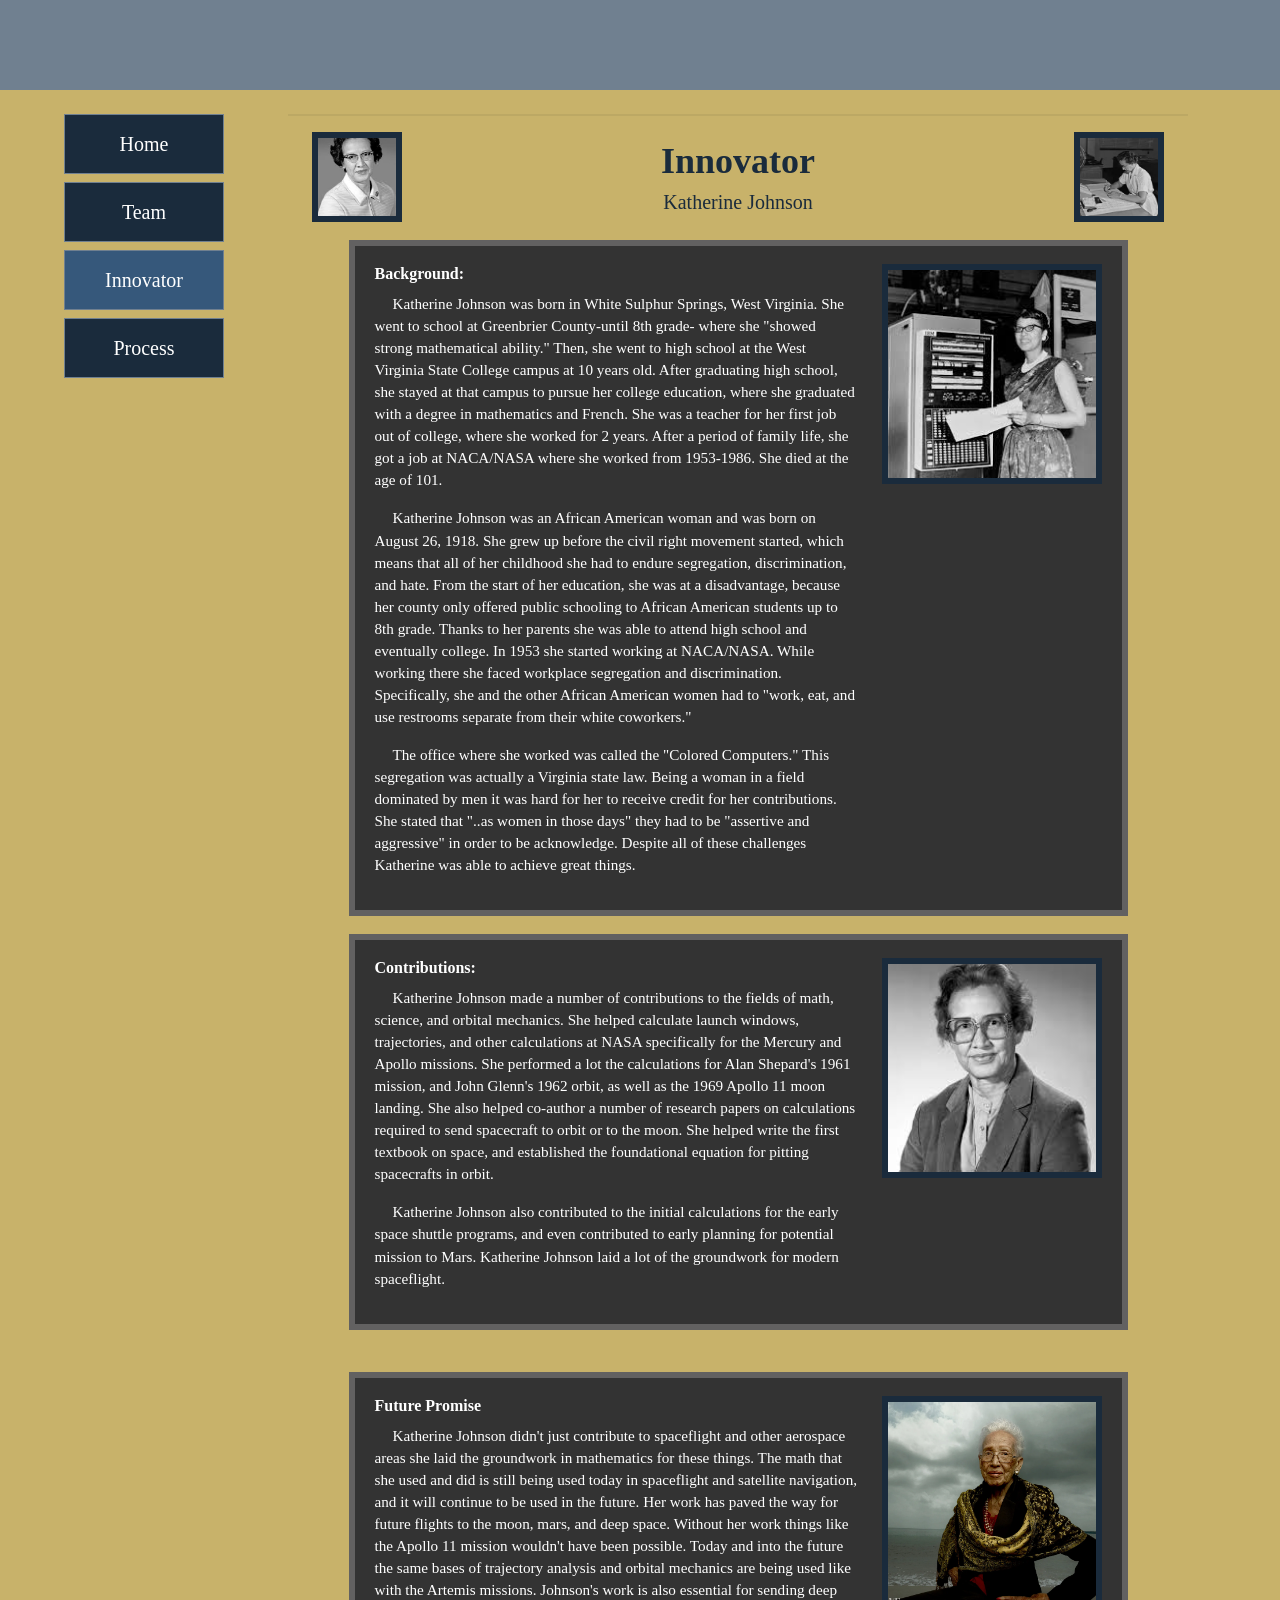
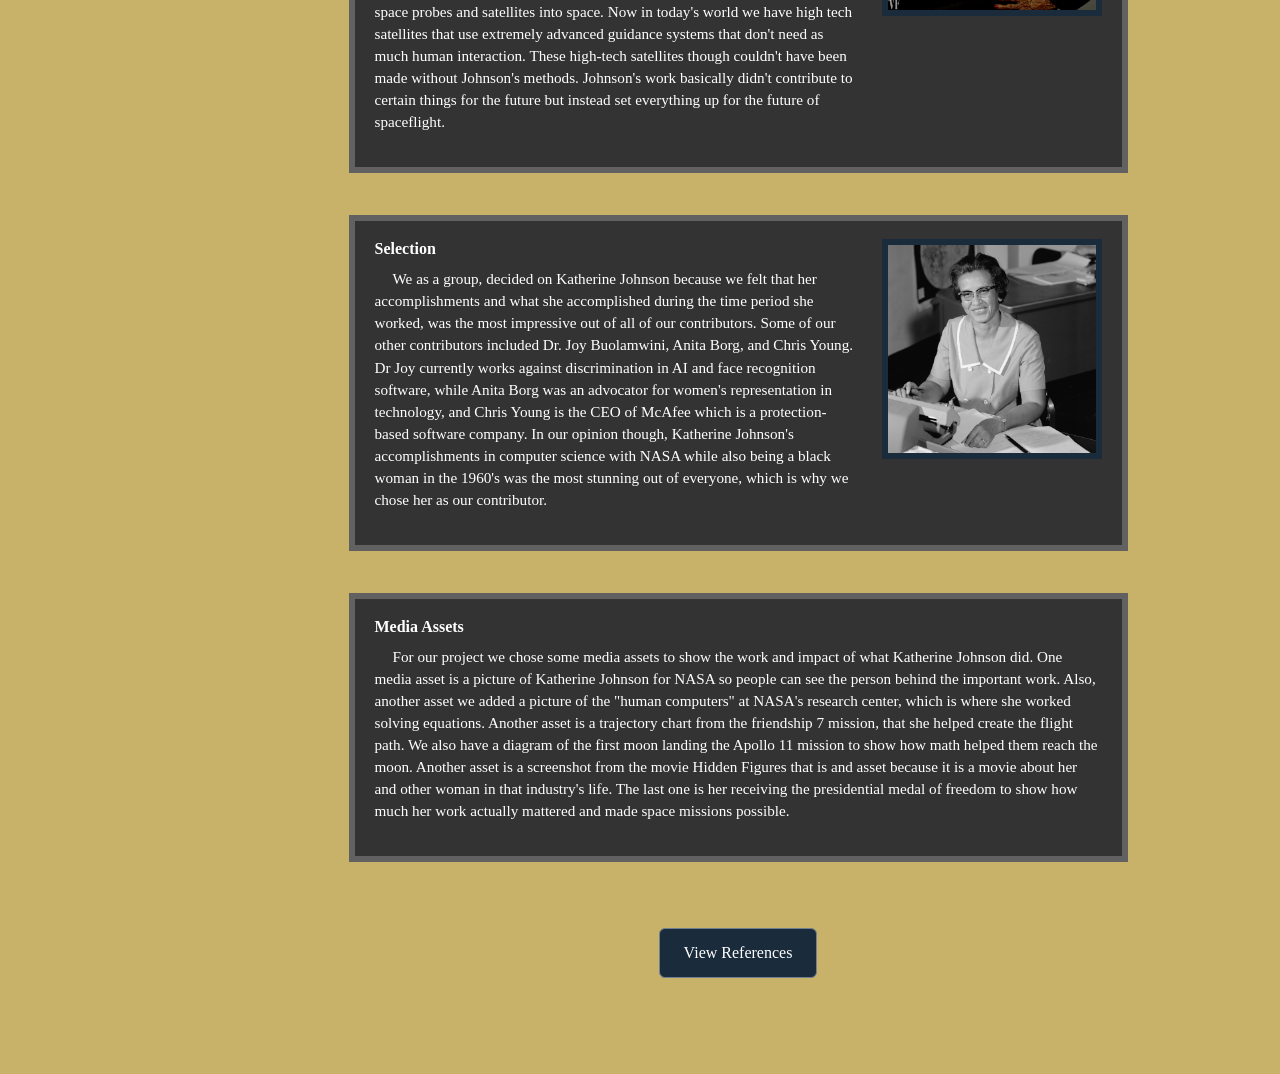
<file: innovator.html>
<!DOCTYPE html>
<html lang="en">
<head>
    <meta charset="UTF-8">
    <meta name="viewport" content="width=device-width, initial-scale=1.0">
    <title>Innovator - Katherine Johnson</title>
    <link href="https://cdn.jsdelivr.net/npm/bootstrap@5.3.3/dist/css/bootstrap.min.css" rel="stylesheet">
    <link rel="stylesheet" href="styles.css">
</head>
<body class="page-bg innovator-page">
    <div class="top-bar"></div>

    <main class="page-shell">
        <div class="row g-4">
            <aside class="col-md-2">
                <nav class="site-nav" aria-label="Main navigation">
                    <ul>
                        <li><a href="index.html">Home</a></li>
                        <li><a href="team.html">Team</a></li>
                        <li><a href="innovator.html" class="active">Innovator</a></li>
                        <li><a href="progress.html">Process</a></li>
                    </ul>
                </nav>
            </aside>

            <section class="col-md-10">
                <div class="page-container">
                    <div class="header-section">
                        <div class="header-content d-flex flex-wrap justify-content-between align-items-center">
                            <img src="images/Katherine_Johnson_Left.jpeg" alt="Katherine Johnson" class="header-img">
                            <div class="title-area text-center flex-grow-1">
                                <h1 class="page-title">Innovator</h1>
                                <h2 class="subtitle">Katherine Johnson</h2>
                            </div>
                            <img src="images/Katherine_Johnson_Right.jpeg" alt="Katherine Johnson" class="header-img">
                        </div>
                    </div>

                    <div class="row">
                        <div class="col-12 col-lg-11 mx-auto">
                            <div class="content-card">
                                <div class="text-with-image">
                                    <div class="text-right">
                                        <h2>Background:</h2>
                                        <p>Katherine Johnson was born in White Sulphur Springs, West Virginia. She went to school at Greenbrier County-until 8th grade- where she "showed strong mathematical ability." Then, she went to high school at the West Virginia State College campus at 10 years old. After graduating high school, she stayed at that campus to pursue her college education, where she graduated with a degree in mathematics and French. She was a teacher for her first job out of college, where she worked for 2 years. After a period of family life, she got a job at NACA/NASA where she worked from 1953-1986. She died at the age of 101.</p>
                                        <p>Katherine Johnson was an African American woman and was born on August 26, 1918. She grew up before the civil right movement started, which means that all of her childhood she had to endure segregation, discrimination, and hate. From the start of her education, she was at a disadvantage, because her county only offered public schooling to African American students up to 8th grade. Thanks to her parents she was able to attend high school and eventually college. In 1953 she started working at NACA/NASA. While working there she faced workplace segregation and discrimination. Specifically, she and the other African American women had to "work, eat, and use restrooms separate from their white coworkers."</p>
                                        <p>The office where she worked was called the "Colored Computers." This segregation was actually a Virginia state law. Being a woman in a field dominated by men it was hard for her to receive credit for her contributions. She stated that "..as women in those days" they had to be "assertive and aggressive" in order to be acknowledge. Despite all of these challenges Katherine was able to achieve great things.</p>
                                    </div>
                                    <img src="images/Katherine_Johnson_3.jpeg" alt="Katherine Johnson portrait" class="section-image image-right">
                                </div>
                            </div>
                        </div>
                    </div>

                    <div class="row mb-4">
                        <div class="col-12 col-lg-11 mx-auto">
                            <div class="content-card">
                                <div class="text-with-image">
                                    <div class="text-right">
                                        <h2>Contributions:</h2>
                                        <p>Katherine Johnson made a number of contributions to the fields of math, science, and orbital mechanics. She helped calculate launch windows, trajectories, and other calculations at NASA specifically for the Mercury and Apollo missions. She performed a lot the calculations for Alan Shepard's 1961 mission, and John Glenn's 1962 orbit, as well as the 1969 Apollo 11 moon landing. She also helped co-author a number of research papers on calculations required to send spacecraft to orbit or to the moon. She helped write the first textbook on space, and established the foundational equation for pitting spacecrafts in orbit.</p>
                                        <p>Katherine Johnson also contributed to the initial calculations for the early space shuttle programs, and even contributed to early planning for potential mission to Mars. Katherine Johnson laid a lot of the groundwork for modern spaceflight.</p>
                                    </div>
                                    <img src="images/Katherine_Johnson_4.jpeg" alt="Katherine Johnson portrait" class="section-image image-right">
                                </div>
                            </div>
                        </div>
                    </div>

                    <div class="row mb-4">
                        <div class="col-12 col-lg-11 mx-auto">
                            <div class="content-card">
                                <div class="text-with-image">
                                    <div class="text-right">
                                        <h2>Future Promise</h2>
                                        <p>Katherine Johnson didn't just contribute to spaceflight and other aerospace areas she laid the groundwork in mathematics for these things. The math that she used and did is still being used today in spaceflight and satellite navigation, and it will continue to be used in the future. Her work has paved the way for future flights to the moon, mars, and deep space. Without her work things like the Apollo 11 mission wouldn't have been possible. Today and into the future the same bases of trajectory analysis and orbital mechanics are being used like with the Artemis missions. Johnson's work is also essential for sending deep space probes and satellites into space. Now in today's world we have high tech satellites that use extremely advanced guidance systems that don't need as much human interaction. These high-tech satellites though couldn't have been made without Johnson's methods. Johnson's work basically didn't contribute to certain things for the future but instead set everything up for the future of spaceflight.</p>
                                    </div>
                                    <img src="images/katherine-johnson.webp" alt="Trajectory and mission diagram" class="section-image image-right">
                                </div>
                            </div>
                        </div>
                    </div>

                    <div class="row mb-4">
                        <div class="col-12 col-lg-11 mx-auto">
                            <div class="content-card">
                                <div class="text-with-image">
                                    <div class="text-right">
                                        <h2>Selection</h2>
                                        <p>We as a group, decided on Katherine Johnson because we felt that her accomplishments and what she accomplished during the time period she worked, was the most impressive out of all of our contributors. Some of our other contributors included Dr. Joy Buolamwini, Anita Borg, and Chris Young. Dr Joy currently works against discrimination in AI and face recognition software, while Anita Borg was an advocator for women's representation in technology, and Chris Young is the CEO of McAfee which is a protection-based software company. In our opinion though, Katherine Johnson's accomplishments in computer science with NASA while also being a black woman in the 1960's was the most stunning out of everyone, which is why we chose her as our contributor.</p>
                                    </div>
                                    <img src="images/Katherine_Johnson_6.jpeg" alt="Katherine Johnson portrait" class="section-image image-right">
                                </div>
                            </div>
                        </div>
                    </div>

                    <div class="row mb-4">
                        <div class="col-12 col-lg-11 mx-auto">
                            <div class="content-card">
                                <h2>Media Assets</h2>
                                <p>For our project we chose some media assets to show the work and impact of what Katherine Johnson did. One media asset is a picture of Katherine Johnson for NASA so people can see the person behind the important work. Also, another asset we added a picture of the "human computers" at NASA's research center, which is where she worked solving equations. Another asset is a trajectory chart from the friendship 7 mission, that she helped create the flight path. We also have a diagram of the first moon landing the Apollo 11 mission to show how math helped them reach the moon. Another asset is a screenshot from the movie Hidden Figures that is and asset because it is a movie about her and other woman in that industry's life. The last one is her receiving the presidential medal of freedom to show how much her work actually mattered and made space missions possible.</p>
                            </div>
                        </div>
                    </div>

                    <div class="references-cta">
                        <a href="References.docx" target="_blank" rel="noreferrer" class="btn btn-primary mt-2" download="References.docx">View References</a>
                    </div>
                </div>
            </section>
        </div>
    </main>
</body>
</html>
</file>
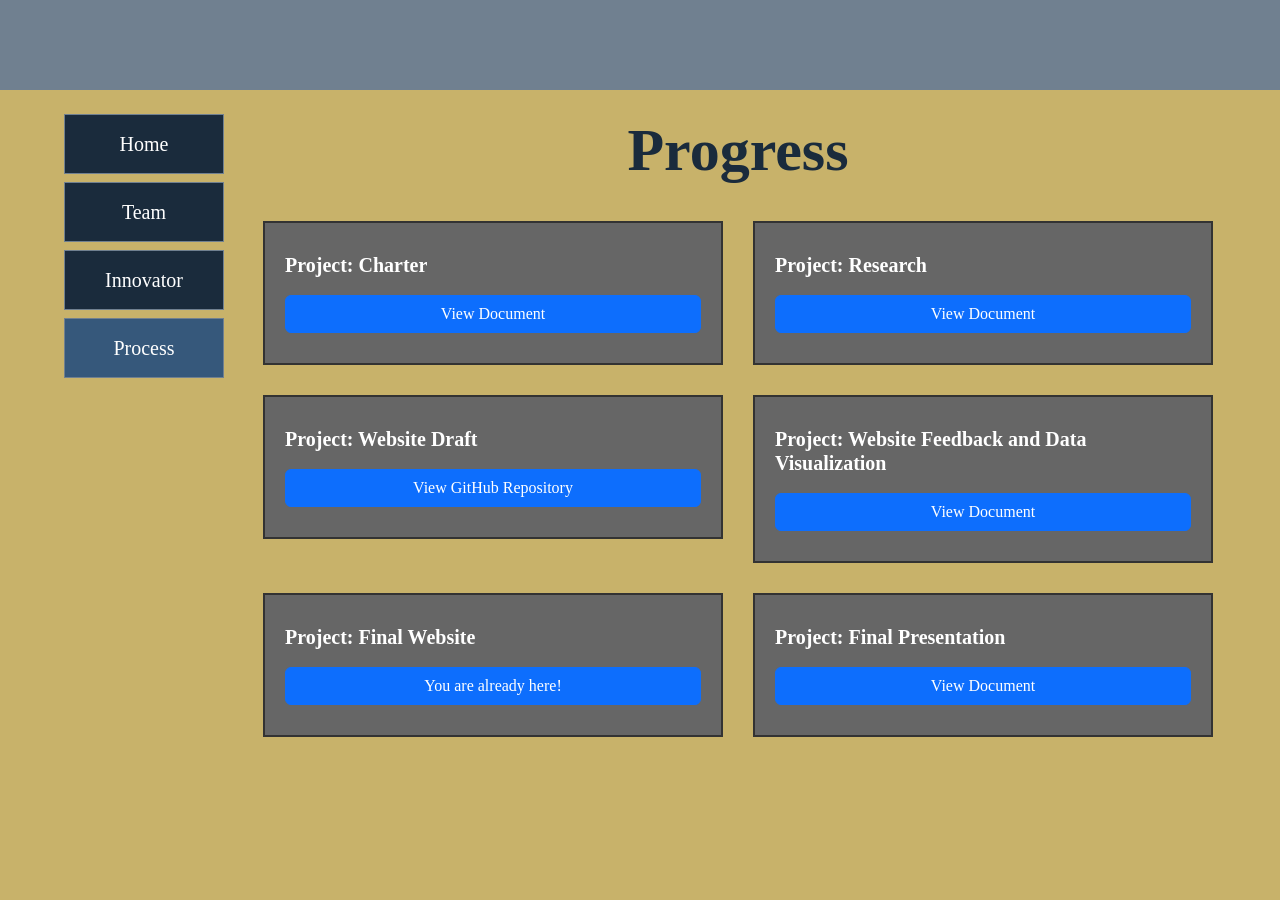
<file: progress.html>
<!DOCTYPE html>
<html lang="en">
<head>
    <meta charset="UTF-8">
    <meta name="viewport" content="width=device-width, initial-scale=1.0">
    <title>Progress</title>
    <link href="https://cdn.jsdelivr.net/npm/bootstrap@5.3.3/dist/css/bootstrap.min.css" rel="stylesheet">
    <link rel="stylesheet" href="styles.css">
</head>
<body class="page-bg progress-page">
    <div class="top-bar"></div>

    <main class="page-shell">
        <div class="row g-4">
            <aside class="col-md-2">
                <nav class="site-nav" aria-label="Main navigation">
                    <ul>
                        <li><a href="index.html">Home</a></li>
                        <li><a href="team.html">Team</a></li>
                        <li><a href="innovator.html">Innovator</a></li>
                        <li><a href="progress.html" class="active">Process</a></li>
                    </ul>
                </nav>
            </aside>

            <section class="col-md-10">
                <h1 class="text-center page-title">Progress</h1>

                <div class="row project-grid">
                    <div class="col-md-6 project-item">
                        <div class="project-box">
                            <h3>Project: Charter</h3>
                            <a href="Project_Charter.docx" target="_blank" rel="noreferrer" class="btn btn-primary mt-2" download="Project_Charter.docx">View Document</a>
                        </div>
                    </div>

                    <div class="col-md-6 project-item">
                        <div class="project-box">
                            <h3>Project: Research</h3>
                            <a href="Project_Research.docx" target="_blank" rel="noreferrer" class="btn btn-primary mt-2" download="Project_Research.docx">View Document</a>
                        </div>
                    </div>

                    <div class="col-md-6 project-item">
                        <div class="project-box">
                            <h3>Project: Website Draft</h3>
                            <a href="https://github.com/ACP-Info-Group/I101-group-project" target="_blank" rel="noreferrer" class="btn btn-primary mt-2">View GitHub Repository</a>
                        </div>
                    </div>

                    <div class="col-md-6 project-item">
                        <div class="project-box">
                            <h3>Project: Website Feedback and Data Visualization</h3>
                            <a href="Project_Website_Feedback.docx" target="_blank" rel="noreferrer" class="btn btn-primary mt-2" download="Project_Website_Feedback.docx">View Document</a>
                        </div>
                    </div>

                    <div class="col-md-6 project-item">
                        <div class="project-box">
                            <h3>Project: Final Website</h3>
                            <a href="https://acp-info-group.github.io/I101-group-project/" target="_blank" rel="noreferrer" class="btn btn-primary mt-2">You are already here!</a>
                        </div>
                    </div>

                    <div class="col-md-6 project-item">
                        <div class="project-box">
                            <h3>Project: Final Presentation</h3>
                            <a href="Final_website_presentation.pdf" target="_blank" rel="noreferrer" class="btn btn-primary mt-2" download="Project_Website_Feedback.docx">View Document</a>
                        </div>
                    </div>
                </div>
            </section>
        </div>
    </main>
</body>
</html>
</file>
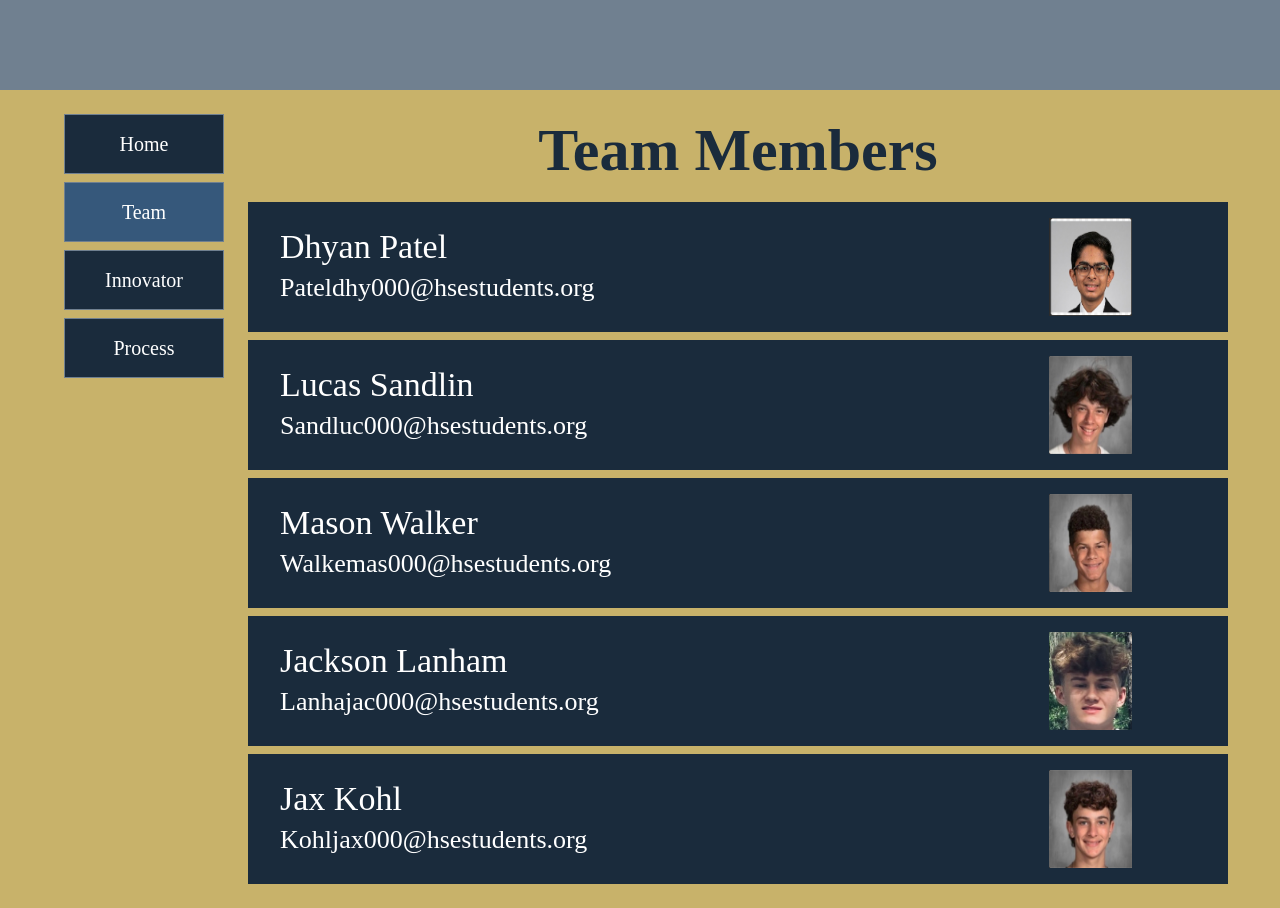
<file: team.html>
<!DOCTYPE html>
<html lang="en">
<head>
    <meta charset="UTF-8">
    <meta name="viewport" content="width=device-width, initial-scale=1.0">
    <title>Team</title>
    <link href="https://cdn.jsdelivr.net/npm/bootstrap@5.3.3/dist/css/bootstrap.min.css" rel="stylesheet">
    <link rel="stylesheet" href="styles.css">
</head>
<body class="page-bg team-page">
    <div class="top-bar"></div>

    <main class="page-shell">
        <div class="row g-4">
            <aside class="col-md-2">
                <nav class="site-nav" aria-label="Main navigation">
                    <ul>
                        <li><a href="index.html">Home</a></li>
                        <li><a href="team.html" class="active">Team</a></li>
                        <li><a href="innovator.html">Innovator</a></li>
                        <li><a href="progress.html">Process</a></li>
                    </ul>
                </nav>
            </aside>

            <section class="col-md-10">
                <h1 class="text-center page-title">Team Members</h1>

                <div class="row member-box align-items-center mb-2">
                    <div class="col-md-9">
                        <h2>Dhyan Patel</h2>
                        <p>Pateldhy000@hsestudents.org</p>
                    </div>
                    <div class="col-md-3 text-center">
                        <img src="images/Dhyan_Picture.png" alt="Dhyan" class="img-fluid member-img">
                    </div>
                </div>

                <div class="row member-box align-items-center mb-2">
                    <div class="col-md-9">
                        <h2>Lucas Sandlin</h2>
                        <p>Sandluc000@hsestudents.org</p>
                    </div>
                    <div class="col-md-3 text-center">
                        <img src="images/Lucas_Picture.jpeg" alt="Lucas" class="img-fluid member-img">
                    </div>
                </div>

                <div class="row member-box align-items-center mb-2">
                    <div class="col-md-9">
                        <h2>Mason Walker</h2>
                        <p>Walkemas000@hsestudents.org</p>
                    </div>
                    <div class="col-md-3 text-center">
                        <img src="images/Mason_Picture.jpeg" alt="Mason" class="img-fluid member-img">
                    </div>
                </div>

                <div class="row member-box align-items-center mb-2">
                    <div class="col-md-9">
                        <h2>Jackson Lanham</h2>
                        <p>Lanhajac000@hsestudents.org</p>
                    </div>
                    <div class="col-md-3 text-center">
                        <img src="images/Jackson_Picture.jpeg" alt="Jackson" class="img-fluid member-img">
                    </div>
                </div>

                <div class="row member-box align-items-center">
                    <div class="col-md-9">
                        <h2>Jax Kohl</h2>
                        <p>Kohljax000@hsestudents.org</p>
                    </div>
                    <div class="col-md-3 text-center">
                        <img src="images/Jax_Picture.jpeg" alt="Jax" class="img-fluid member-img">
                    </div>
                </div>
            </section>
        </div>
    </main>
</body>
</html>
</file>
<file: styles.css>
/* Global page styling */
html,
body {
    min-height: 100%;
}

body {
    margin: 0;
    font-family: Georgia, serif;
    background: #c8b26a;
    color: #1a2b3c;
}

body.intro-page {
    min-height: 100vh;
    background: url(images/Katherine_Johnson_2.png) center center / cover no-repeat fixed;
    color: #fff;
}

body.page-bg,
body.team-page,
body.progress-page,
body.innovator-page {
    background: #c8b26a;
}

.top-bar {
    height: 90px;
    background: #708090;
}

.page-shell {
    max-width: 1200px;
    margin: 0 auto;
    padding: 1.5rem;
}

.page-title {
    font-size: clamp(2.5rem, 5vw, 3.75rem);
    font-weight: 700;
    margin: 0 0 1rem;
    color: #1a2b3c;
}

.subtitle {
    font-size: 1.25rem;
    margin: 0;
    color: #1a2b3c;
}

/* Shared navigation */
.site-nav ul {
    list-style: none;
    padding: 0;
    margin: 0;
}

.site-nav li {
    width: 160px;
    border: 1px solid #708090;
    margin-bottom: 0.5rem;
}

.site-nav a {
    display: block;
    background: #1a2b3c;
    color: #fff;
    text-align: center;
    padding: 14px;
    text-decoration: none;
    font-size: 20px;
}

.site-nav a:hover,
.site-nav a.active {
    background: #36587b;
}

/* Home page */
.home-intro {
    min-height: calc(100vh - 90px);
    display: flex;
    align-items: flex-start;
}

.home-intro-card {
    max-width: 38rem;
    margin-top: 2rem;
    padding: 2rem;
    background: rgba(26, 43, 60, 0.8);
    color: #fff;
    border: 1px solid rgba(255, 255, 255, 0.2);
    backdrop-filter: blur(3px);
}

.home-intro-card h1 {
    margin: 0 0 1rem;
    font-size: clamp(3rem, 7vw, 5rem);
    line-height: 1;
}

.home-intro-card p {
    margin: 0 0 1rem;
    line-height: 1.6;
}

.intro-label {
    letter-spacing: 0.12em;
    text-transform: uppercase;
    font-size: 0.8rem;
    opacity: 0.85;
}

/* Innovator page */
.page-container {
    max-width: 900px;
    margin: 0 auto;
    background: #c8b26a;
    padding: 0 24px 40px;
    box-shadow: 0 2px 0 rgba(0, 0, 0, 0.06) inset;
}

.header-section {
    padding: 18px 0;
}

.header-content {
    align-items: center;
    gap: 1rem;
}

.header-img {
    width: 90px;
    height: 90px;
    object-fit: cover;
    border: 6px solid #1a2b3c;
    background: #fff;
}

.title-area h1 {
    font-size: 36px;
    margin: 0 0 6px;
    font-weight: bold;
}

.title-area h2 {
    font-size: 20px;
    margin: 0;
    color: #1a2b3c;
}

.content-card {
    background: #333;
    color: #fff;
    padding: 18px 20px;
    border: 6px solid #626161;
    margin-bottom: 18px;
}

.content-card h2 {
    font-size: 1rem;
    font-weight: bold;
    margin: 0 0 10px;
}

.content-card p {
    font-size: 0.95rem;
    line-height: 1.45;
    text-indent: 18px;
}

.references-cta {
    text-align: center;
    padding: 1rem 0 2rem;
}

.references-cta a {
    display: inline-block;
    background: #1a2b3c;
    color: #fff;
    padding: 12px 24px;
    text-decoration: none;
    border: 1px solid #708090;
}

.references-cta a:hover {
    background: #36587b;
}

/* Progress page */
.project-grid {
    margin-top: 20px;
}

.project-item {
    padding: 15px;
}

.project-box {
    background: #666;
    color: #fff;
    padding: 30px 20px;
    min-height: 120px;
    border: 2px solid #333;
    display: flex;
    flex-direction: column;
    justify-content: center;
}

.project-box h3 {
    font-size: 20px;
    font-weight: bold;
    margin: 0 0 10px;
}

.project-box .status {
    font-size: 16px;
    margin: 0;
    font-style: italic;
}

/* Team page */
.member-box {
    background: #1a2b3c;
    color: #fff;
    padding: 10px 20px;
}

.member-box h2 {
    font-size: 34px;
    margin: 0;
    font-weight: normal;
}

.member-box p {
    font-size: 26px;
    margin: 0;
}

.member-img {
    width: 95px;
    height: 110px;
    object-fit: fill;
    border: 6px solid #1a2b3c;
}

/* Section with image and text side-by-side */
.text-with-image {
    display: flex;
    gap: 1.5rem;
    align-items: flex-start;
}

.section-image {
    width: 220px;
    height: 220px;
    object-fit: cover;
    border: 6px solid #1a2b3c;
    flex-shrink: 0;
    background: #fff;
}

.image-right {
    order: 2;
}

.text-right {
    order: 1;
    flex: 1;
}

@media (max-width: 767.98px) {
    .site-nav li {
        width: 100%;
    }

    .page-shell {
        padding: 1rem;
    }

    .header-content {
        justify-content: center;
        text-align: center;
    }

    .title-area {
        width: 100%;
    }

    .text-with-image {
        flex-direction: column;
    }
    
    .section-image {
        width: 150px;
        height: 150px;
    }
    
    .image-right {
        order: 0;
    }
    
    .text-right {
        order: 0;
    }
}
</file>
